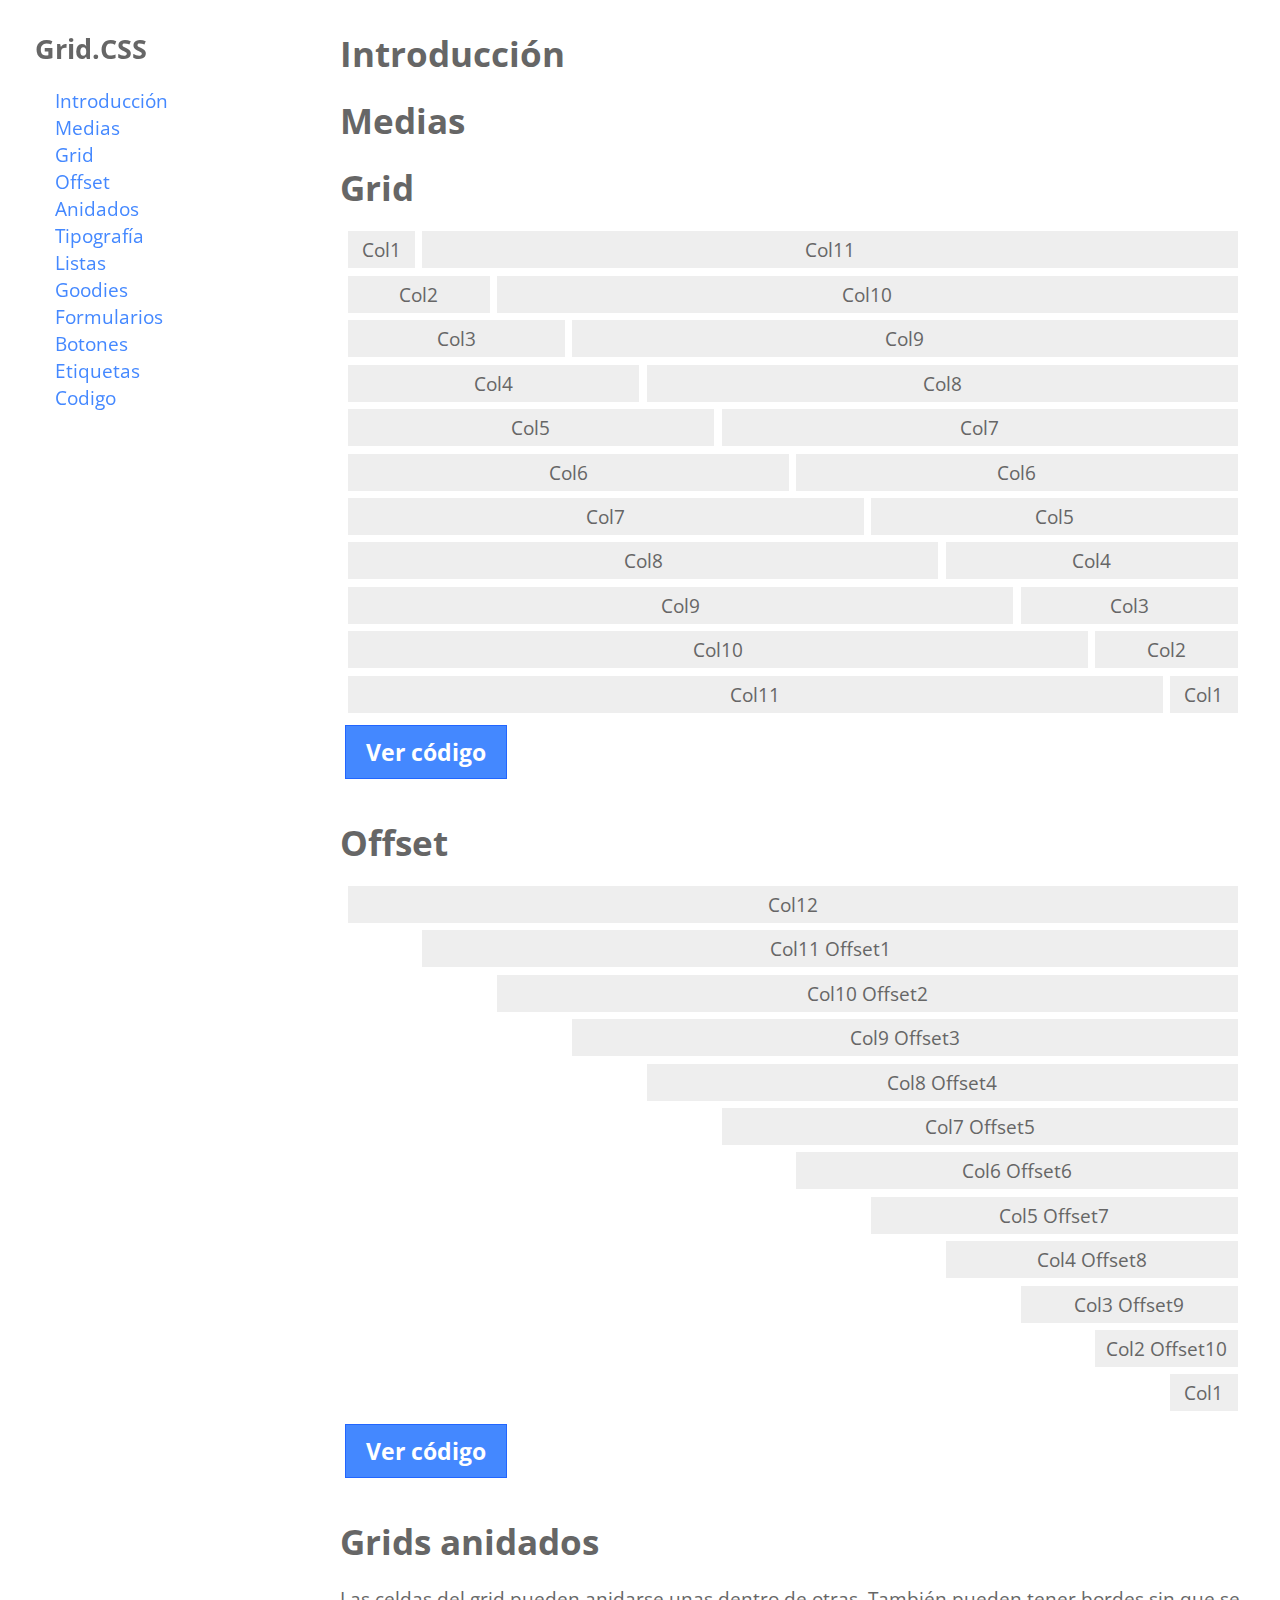
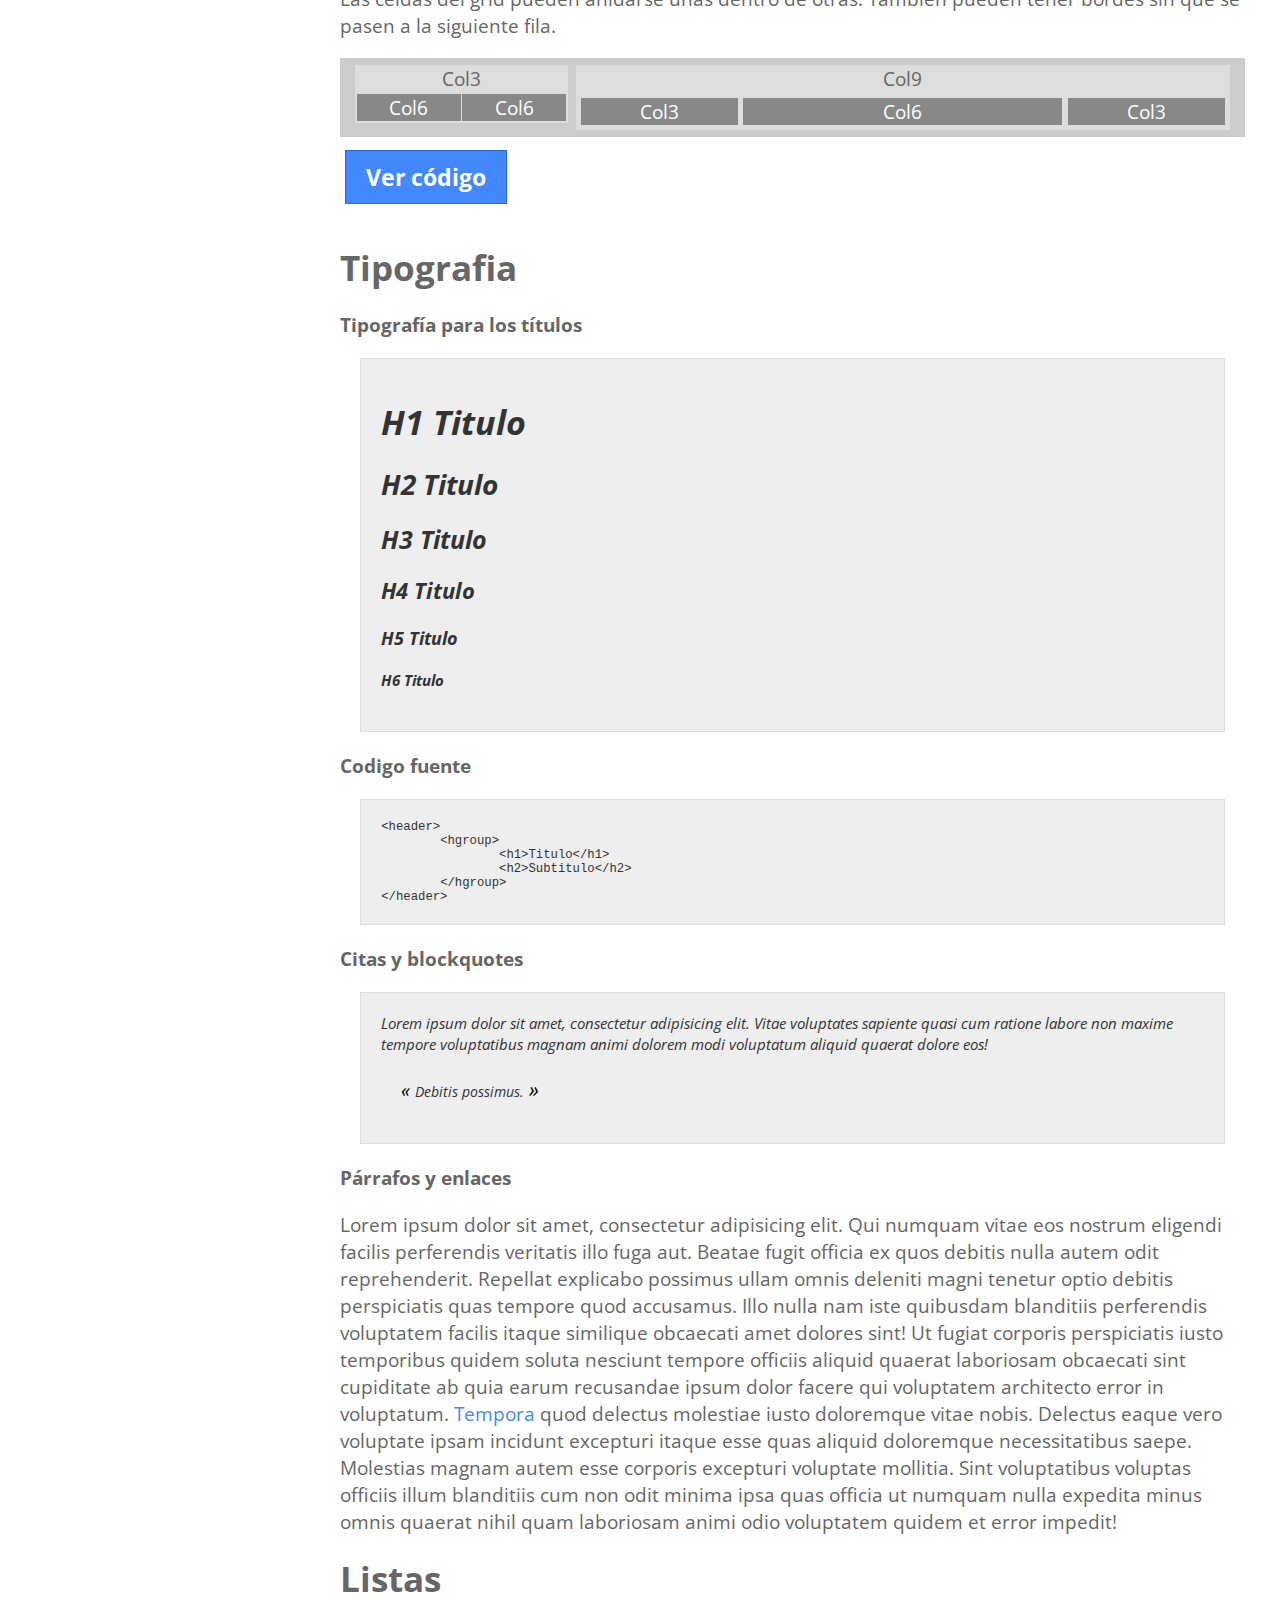
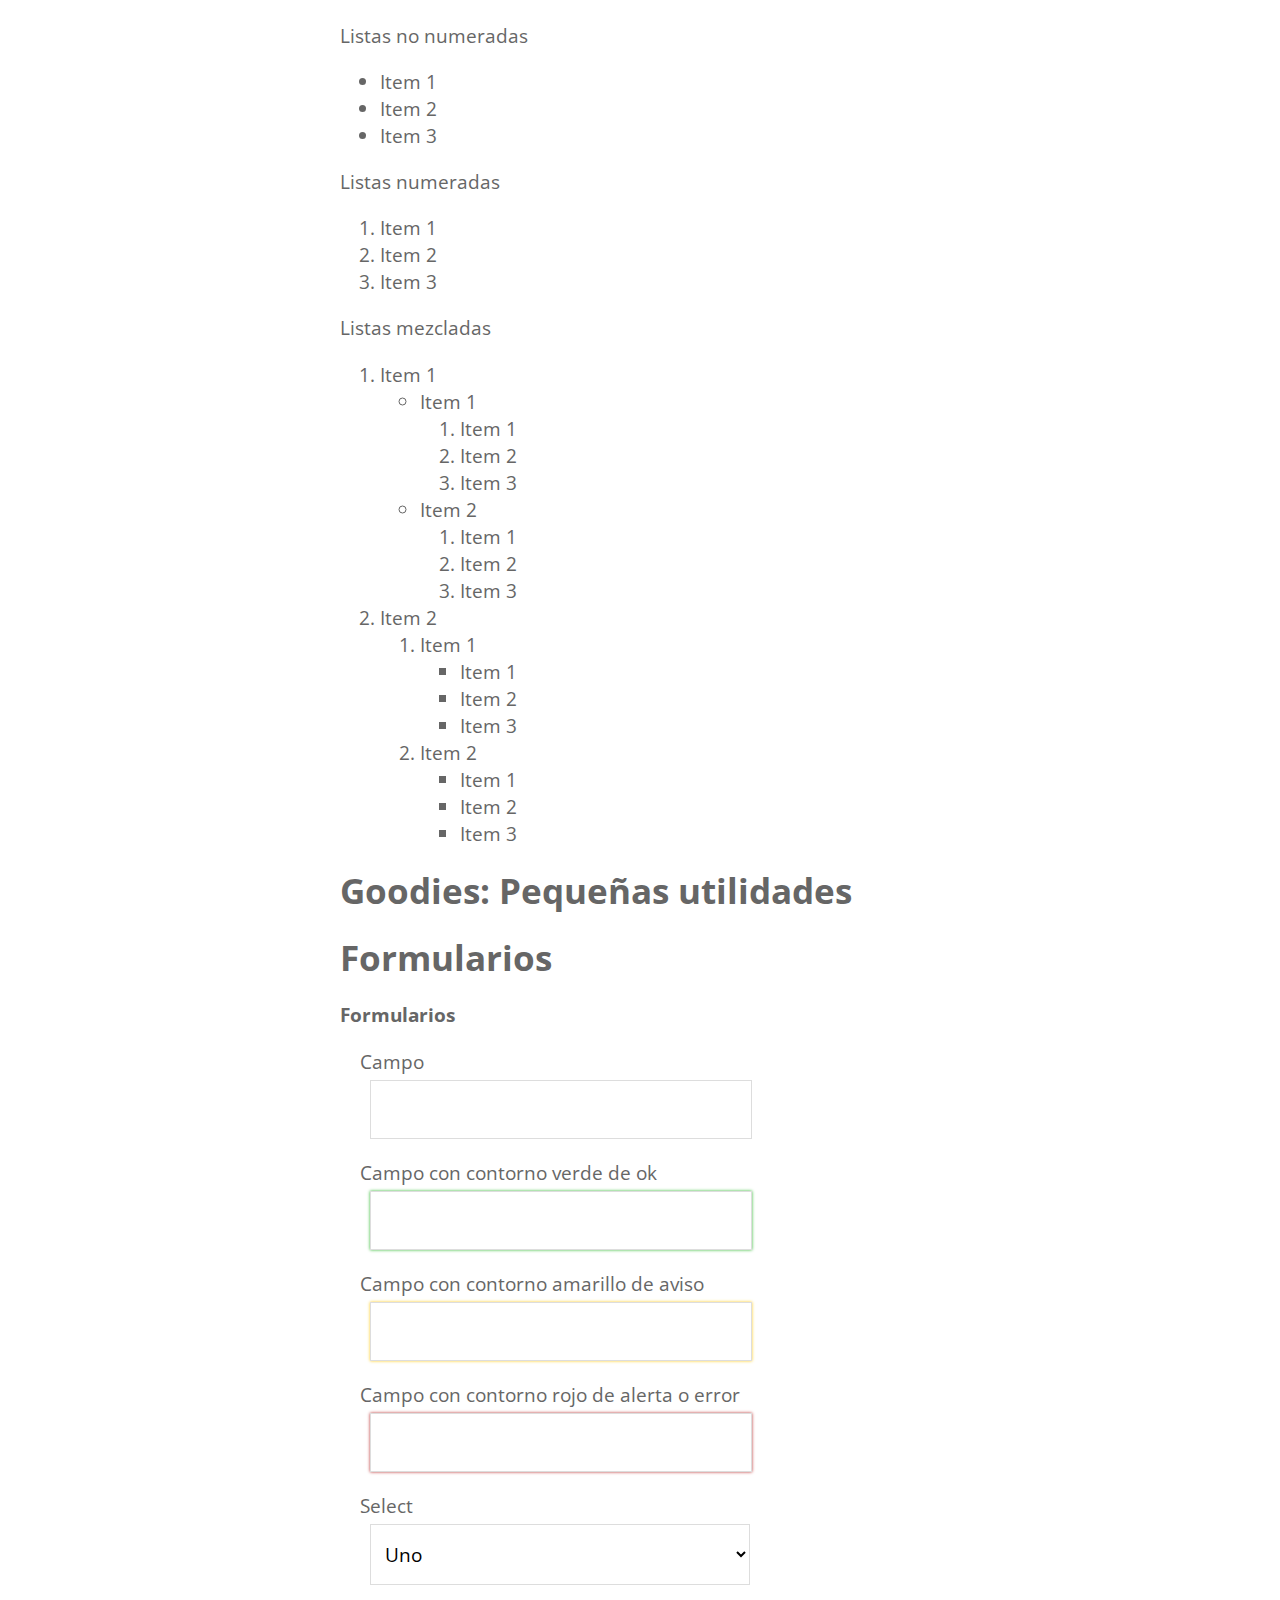
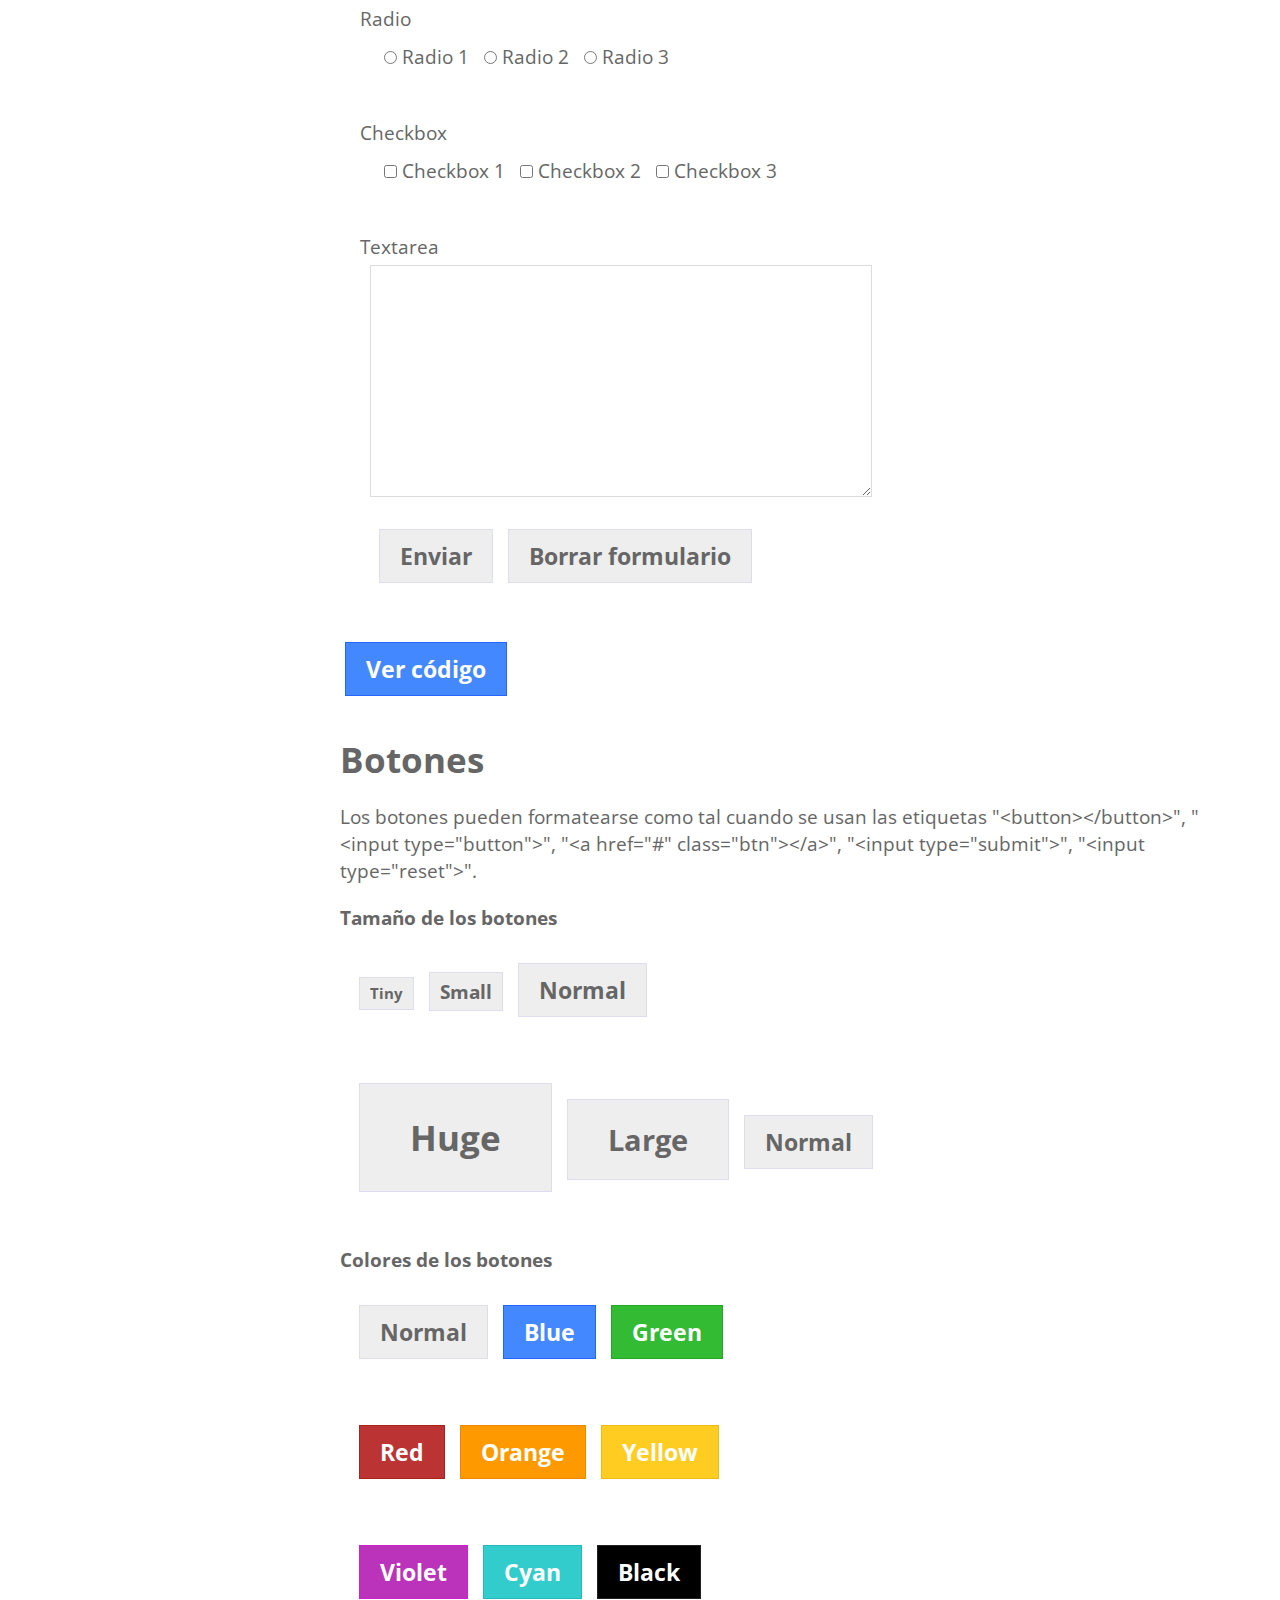
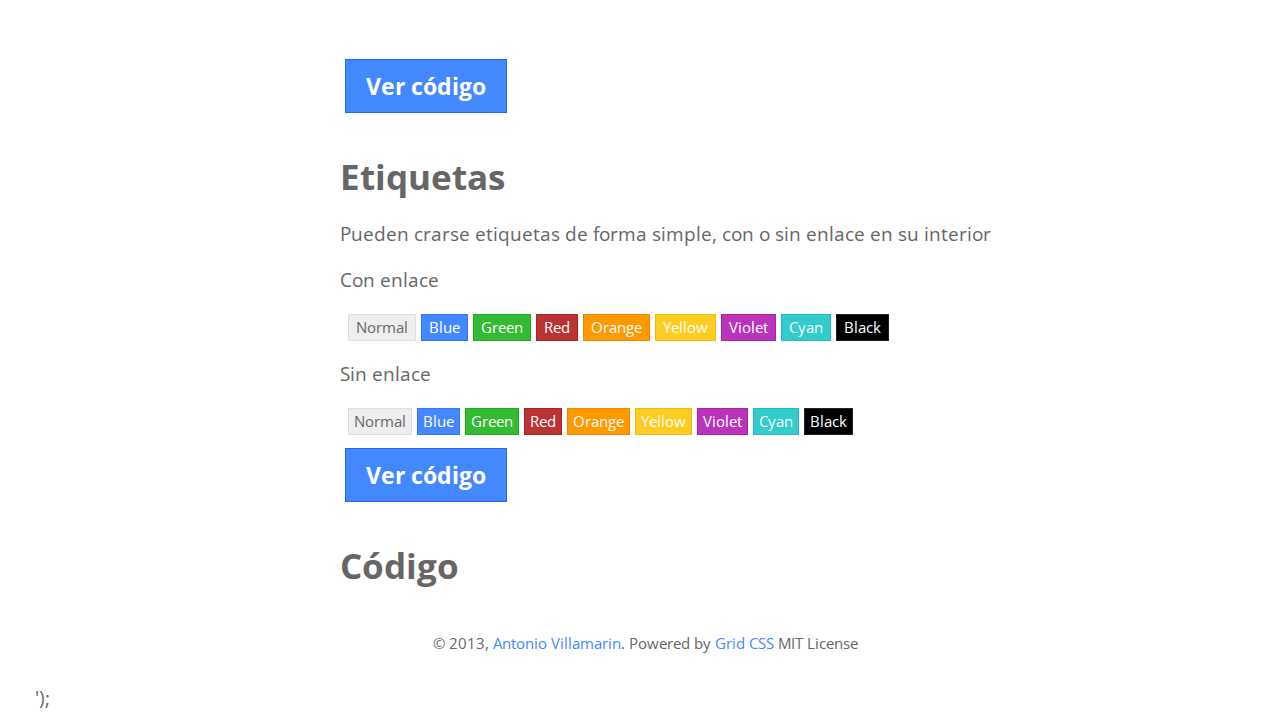
<file: example/index.html>
<!DOCTYPE html>
<!--[if lt IE 7]>      <html class="no-js lt-ie9 lt-ie8 lt-ie7" lang="en"> <![endif]-->
<!--[if IE 7]>         <html class="no-js lt-ie9 lt-ie8" lang="en"> <![endif]-->
<!--[if IE 8]>         <html class="no-js lt-ie9" lang="en"> <![endif]-->
<!--[if gt IE 8]><!--> <html class="no-js" lang="en"> <!--<![endif]-->

	<head>
		<meta charset="utf-8">
		<meta http-equiv="X-UA-Compatible" content="IE=edge,chrome=1">
		<title>Website title</title>
		<meta name="description" content="">
		<meta name="keywords" content="">
		<meta name="viewport" content="width=device-width">
		
		<!-- If you want geolocalizate the website>
		<meta name=“geo.region” content=“United States” />
		<! -->
		
		<link rel="shortcut icon" href="assets/images/favicon.ico">
		<link rel="apple-touch-icon" href="assets/images/apple-touch-icon.png">
		<link rel="apple-touch-icon" sizes="57x57" href="assets/images/apple-touch-icon-57x57.png">
		<link rel="apple-touch-icon" sizes="72x72" href="assets/images/apple-touch-icon-72x72.png">
		<link rel="apple-touch-icon" sizes="114x114" href="assets/images/apple-touch-icon-114x114.png">
		<link rel="apple-touch-icon" sizes="144x144" href="assets/images/apple-touch-icon-144x144.png">

		<!-- Font import -->
		<link href='http://fonts.googleapis.com/css?family=Open+Sans:300italic,700italic,300,700' rel='stylesheet' type='text/css'>

		<link rel="stylesheet" href="assets/css/grid.min.css">
		<script src="assets/js/vendor/modernizr-2.6.2.min.js"></script>
	</head>
	<body>
		<!--[if lt IE 7]>
			<p class="chromeframe">You are using an <strong>outdated</strong> browser. Please <a href="http://browsehappy.com/">upgrade your browser</a> or <a href="http://www.google.com/chromeframe/?redirect=true">activate Google Chrome Frame</a> to improve your experience.</p>
		<![endif]-->
	        
		<!-- Header 
		<header class="container" id="header">
			<div class="row">
				<hgroup class="col12">
					<h1>Ejemplo Grid.CSS</h1>
				</hgroup>
			</div>
		</header>-->

		<!-- Section -->
		<article class="row">
			<!-- Aside -->
			<aside class="col3" id="navigation">
				<nav>
					<h4>Grid.CSS</h4>
					<ul>
						<li><a href="#intro">Introducción</a></li>
						<li><a href="#medias">Medias</a></li>
						<li><a href="#grid">Grid</a></li>
						<li><a href="#offset">Offset</a></li>
						<li><a href="#anidados">Anidados</a></li>
						<li><a href="#tipografia">Tipografía</a></li>
						<li><a href="#listas">Listas</a></li>
						<li><a href="#goodies">Goodies</a></li>
						<li><a href="#formularios">Formularios</a></li>
						<li><a href="#botones">Botones</a></li>
						<li><a href="#etiquetas">Etiquetas</a></li>
						<li><a href="#codigo">Codigo</a></li>
					</ul>
				</nav>
			</aside>
			<!-- Main section -->
			<article class="col9 offset3" id="content">
				<section id="intro">
					<header><h2>Introducción</h2></header>
					<article>
					</article>
					<footer></footer>
				</section>
				<section id="medias">
					<header><h2>Medias</h2></header>
					<article>
					</article>
					<footer></footer>
				</section>
				<section id="grid">
					<header><h2>Grid</h2></header>
					<article>
						<div class="row">
							<div class="center col1">Col1</div>
							<div class="center col11">Col11</div>
						</div>
						<div class="row">
							<div class="center col2">Col2</div>
							<div class="center col10">Col10</div>
						</div>
						<div class="row">
							<div class="center col3">Col3</div>
							<div class="center col9">Col9</div>
						</div>
						<div class="row">
							<div class="center col4">Col4</div>
							<div class="center col8">Col8</div>
						</div>
						<div class="row">
							<div class="center col5">Col5</div>
							<div class="center col7">Col7</div>
						</div>
						<div class="row">
							<div class="center col6">Col6</div>
							<div class="center col6">Col6</div>
						</div>
						<div class="row">
							<div class="center col7">Col7</div>
							<div class="center col5">Col5</div>
						</div>
						<div class="row">
							<div class="center col8">Col8</div>
							<div class="center col4">Col4</div>
						</div>
						<div class="row">
							<div class="center col9">Col9</div>
							<div class="center col3">Col3</div>
						</div>
						<div class="row">
							<div class="center col10">Col10</div>
							<div class="center col2">Col2</div>
						</div>
						<div class="row">
							<div class="center col11">Col11</div>
							<div class="center col1">Col1</div>
						</div>
					</article>
					<footer><button class="blue codigo">Ver código</button></footer>
				</section>
				<section id="offset">
					<header><h2>Offset</h2></header>
					<article>
						<div class="row">
							<div class="center col12">Col12</div>
						</div>
						<div class="row">
							<div class="center col11 offset1">Col11 Offset1</div>
						</div>
						<div class="row">
							<div class="center col10 offset2">Col10 Offset2</div>
						</div>
						<div class="row">
							<div class="center col9 offset3">Col9 Offset3</div>
						</div>
						<div class="row">
							<div class="center col8 offset4">Col8 Offset4</div>
						</div>
						<div class="row">
							<div class="center col7 offset5">Col7 Offset5</div>
						</div>
						<div class="row">
							<div class="center col6 offset6">Col6 Offset6</div>
						</div>
						<div class="row">
							<div class="center col5 offset7">Col5 Offset7</div>
						</div>
						<div class="row">
							<div class="center col4 offset8">Col4 Offset8</div>
						</div>
						<div class="row">
							<div class="center col3 offset9">Col3 Offset9</div>
						</div>
						<div class="row">
							<div class="center col2 offset10">Col2 Offset10</div>
						</div>
						<div class="row">
							<div class="center col1 offset11">Col1</div>
						</div>
					</article>
					<footer><button class="blue codigo">Ver código</button></footer>
				</section>
				<section id="anidados">
					<header><h2>Grids anidados</h2></header>
					<article>
						<p>
							Las celdas del grid pueden anidarse unas dentro de otras. También pueden tener bordes sin que se pasen a la siguiente fila.
						</p>
						<div class="row">
							<div class="col12">
								<div class="row">
									<div class="center col3">
										Col3
										<div class="row">
											<div class="center col6">Col6</div>
											<div class="center col6">Col6</div>
										</div>
									</div>
									<div class="center col9">
										Col9
										<div class="row">
											<div class="center col3">Col3</div>
											<div class="center col6">Col6</div>
											<div class="center col3">Col3</div>
										</div>
									</div>
								</div>
							</div>
						</div>
					</article>
					<footer><button class="blue codigo">Ver código</button></footer>
				</section>
				<section id="tipografia">
					<header><h2>Tipografia</h2></header>
					<article>
						<h6>Tipografía para los títulos</h6>
						<blockquote>
							<h1>H1 Titulo</h1>
							<h2>H2 Titulo</h2>
							<h3>H3 Titulo</h3>
							<h4>H4 Titulo</h4>
							<h5>H5 Titulo</h5>
							<h6>H6 Titulo</h6>
						</blockquote>
						<h6>Codigo fuente</h6>
						<pre><code>&lt;header&gt;
	&lt;hgroup&gt;
		&lt;h1&gt;Titulo&lt;/h1&gt;
		&lt;h2&gt;Subtitulo&lt;/h2&gt;
	&lt;/hgroup&gt;
&lt;/header&gt;</code></pre>
					
						<h6>Citas y blockquotes</h6>
						<blockquote>
							Lorem ipsum dolor sit amet, consectetur adipisicing elit. Vitae voluptates sapiente quasi cum ratione labore non maxime tempore voluptatibus magnam animi dolorem modi voluptatum aliquid quaerat dolore eos!
							<cite>Debitis possimus.</cite>
						</blockquote>
						<h6>Párrafos y enlaces</h6>
						<p><span>Lorem ipsum dolor sit amet, consectetur adipisicing elit. Qui numquam vitae eos nostrum eligendi facilis perferendis veritatis illo fuga aut. Beatae fugit officia ex quos debitis nulla autem odit reprehenderit.</span>
							<span>Repellat explicabo possimus ullam omnis deleniti magni tenetur optio debitis perspiciatis quas tempore quod accusamus. Illo nulla nam iste quibusdam blanditiis perferendis voluptatem facilis itaque similique obcaecati amet dolores sint!</span>
							<span>Ut fugiat corporis perspiciatis iusto temporibus quidem soluta nesciunt tempore officiis aliquid quaerat laboriosam obcaecati sint cupiditate ab quia earum recusandae ipsum dolor facere qui voluptatem architecto error in voluptatum.</span>
							<span><a href="#">Tempora</a> quod delectus molestiae iusto doloremque vitae nobis. Delectus eaque vero voluptate ipsam incidunt excepturi itaque esse quas aliquid doloremque necessitatibus saepe. Molestias magnam autem esse corporis excepturi voluptate mollitia.</span>
							<span>Sint voluptatibus voluptas officiis illum blanditiis cum non odit minima ipsa quas officia ut numquam nulla expedita minus omnis quaerat nihil quam laboriosam animi odio voluptatem quidem et error impedit!</span></p>
					</article>
					<footer></footer>
				</section>
				<section id="listas">
					<header><h2>Listas</h2></header>
					<article>
						<p>Listas no numeradas</p>
						<ul>
							<li>Item 1</li>
							<li>Item 2</li>
							<li>Item 3</li>
						</ul>
						<p>Listas numeradas</p>
						<ol>
							<li>Item 1</li>
							<li>Item 2</li>
							<li>Item 3</li>
						</ol>
						<p>Listas mezcladas</p>
						<ol>
							<li>Item 1
								<ul>
									<li>Item 1
										<ol>
											<li>Item 1</li>
											<li>Item 2</li>
											<li>Item 3</li>
										</ol>
									</li>
									<li>Item 2
										<ol>
											<li>Item 1</li>
											<li>Item 2</li>
											<li>Item 3</li>
										</ol>
									</li>
								</ul>
							</li>
							<li>Item 2
								<ol>
									<li>Item 1
										<ul>
											<li>Item 1</li>
											<li>Item 2</li>
											<li>Item 3</li>
										</ul>
									</li>
									<li>Item 2
										<ul>
											<li>Item 1</li>
											<li>Item 2</li>
											<li>Item 3</li>
										</ul>
									</li>
								</ol>
							</li>
						</ol>

					</article>
					<footer></footer>
				</section>
				<section id="goodies">
					<header><h2>Goodies: Pequeñas utilidades</h2></header>
					<article>
					</article>
					<footer></footer>
				</section>
				<section id="formularios">
					<header><h2>Formularios</h2></header>
					<article>
						<h6>Formularios</h6>
						<form>
							<label for="">Campo</label>	
							<input type="text">
							<label for="">Campo con contorno verde de ok</label>	
							<input type="text" class="green">
							<label for="">Campo con contorno amarillo de aviso</label>	
							<input type="text" class="yellow">
							<label for="">Campo con contorno rojo de alerta o error</label>
							<input type="text" class="red">
							<label for="">Select</label>	
							<select name="" id="">
								<option value="">Uno</option>
								<option value="">Dos</option>
								<option value="">Tres</option>
								<option value="">Cuatro</option>
								<option value="">Cinco</option>
							</select>
							<label for="">Radio</label>
							<fieldset>
								<input type="radio"><span>Radio 1</span>
								<input type="radio"><span>Radio 2</span>
								<input type="radio"><span>Radio 3</span>
							</fieldset>
							<label for="">Checkbox</label>
							<fieldset>
								<input type="checkbox"><span>Checkbox 1</span>
								<input type="checkbox"><span>Checkbox 2</span>
								<input type="checkbox"><span>Checkbox 3</span>
							</fieldset>
							<label for="">Textarea</label>
							<textarea></textarea>
							<fieldset>
								<input type="submit" value="Enviar">
								<input type="reset" value="Borrar formulario">
							</fieldset>
						</form>
					</article>
					<footer><button class="blue codigo">Ver código</button></footer>
				</section>
				<section id="botones">
					<header><h2>Botones</h2></header>
					<article>
						<p>Los botones pueden formatearse como tal cuando se usan las etiquetas "&lt;button&gt;&lt;/button&gt;", "&lt;input type="button"&gt;", "&lt;a href="#" class="btn"&gt;&lt;/a&gt;", "&lt;input type="submit"&gt;", "&lt;input type="reset"&gt;".</p>
						<h6>Tamaño de los botones</h6>
						<fieldset>
							<button class="tiny">Tiny</button>
							<button class="small">Small</button>
							<button>Normal</button>
						</fieldset>
						<fieldset>
							<button class="huge">Huge</button>
							<button class="large">Large</button>
							<button>Normal</button>
						</fieldset>
						<h6>Colores de los botones</h6>
						<fieldset>
							<button>Normal</button>
							<button class="blue">Blue</button>
							<button class="green">Green</button>
						</fieldset>
						<fieldset>
							<button class="red">Red</button>
							<button class="orange">Orange</button>
							<button class="yellow">Yellow</button>
						</fieldset>
						<fieldset>
							<button class="violet">Violet</button>
							<button class="cyan">Cyan</button>
							<button class="black">Black</button>
						</fieldset>
					</article>
					<footer><button class="blue codigo">Ver código</button></footer>
				</section>
				<section id="etiquetas">
					<header><h2>Etiquetas</h2></header>
					<article>
						<p>Pueden crarse etiquetas de forma simple, con o sin enlace en su interior</p>
						<p>Con enlace</p>
						<div class="row">
							<span class="tag"><a href="#">Normal</a></span>
							<span class="tag blue"><a href="#">Blue</a></span>
							<span class="tag green"><a href="#">Green</a></span>
							<span class="tag red"><a href="#">Red</a></span>
							<span class="tag orange"><a href="#">Orange</a></span>
							<span class="tag yellow"><a href="#">Yellow</a></span>
							<span class="tag violet"><a href="#">Violet</a></span>
							<span class="tag cyan"><a href="#">Cyan</a></span>
							<span class="tag black"><a href="#">Black</a></span>
						</div>
						<p>Sin enlace</p>
						<div class="row">
							<span class="tag">Normal</span>
							<span class="tag blue">Blue</span>
							<span class="tag green">Green</span>
							<span class="tag red">Red</span>
							<span class="tag orange">Orange</span>
							<span class="tag yellow">Yellow</span>
							<span class="tag violet">Violet</span>
							<span class="tag cyan">Cyan</span>
							<span class="tag black">Black</span>
						</div>
					</article>
					<footer><button class="blue codigo">Ver código</button></footer>
				</section>
				<section id="codigo">
					<header><h2>Código</h2></header>
					<article>
					</article>
					<footer></footer>
				</section>
			</article>

		<!-- Footer -->
		<footer class="row">
			<div class="col12 center">
				<p>
					<small>&copy; 2013, <a href="http://ant.onio.org">Antonio Villamarin</a>. Powered by <a href="http://www.gridcss.com">Grid CSS</a> MIT License</small>
				</p>
			</div>
		</footer>

		<!-- Load jQuery and Plugins -->
		<script src="http://ajax.googleapis.com/ajax/libs/jquery/1.9.0/jquery.min.js"></script>
		<script>
			window.jQuery || document.write('<script src="assets/js/vendor/jquery-1.9.0.min.js"></script>');
		</script>
		<script>
			$(document).on("ready", function(){
				var a = 0;
				$(".codigo").on("click", function(event) {
					event.preventDefault();
					if( $(this).hasClass('mostrado') ) {
						$(this)
							.parent()
							.children('.fuente')
							.toggle();
						if( $(this).text() == 'Ocultar' ) {
							$(this).text('Ver código');
						} else {
							$(this).text('Ocultar');
						}
					} else {
						var e = $(this)
							.parent()
							.parent()
							.children('article')
							.html()
							.replace(/[<>\t]/g, function(m) { return {'<':'&lt;','>':'&gt;','\t':'  '}[m]});
						$(this)
							.parent()
							.append('<div class="fuente"><pre style="font-size:60%">'+e+'</pre></div>');
						$(this).text('Ocultar');
						$(this).addClass('mostrado');
					}
				});
			});
		</script>

	</body>

</html>
</file>
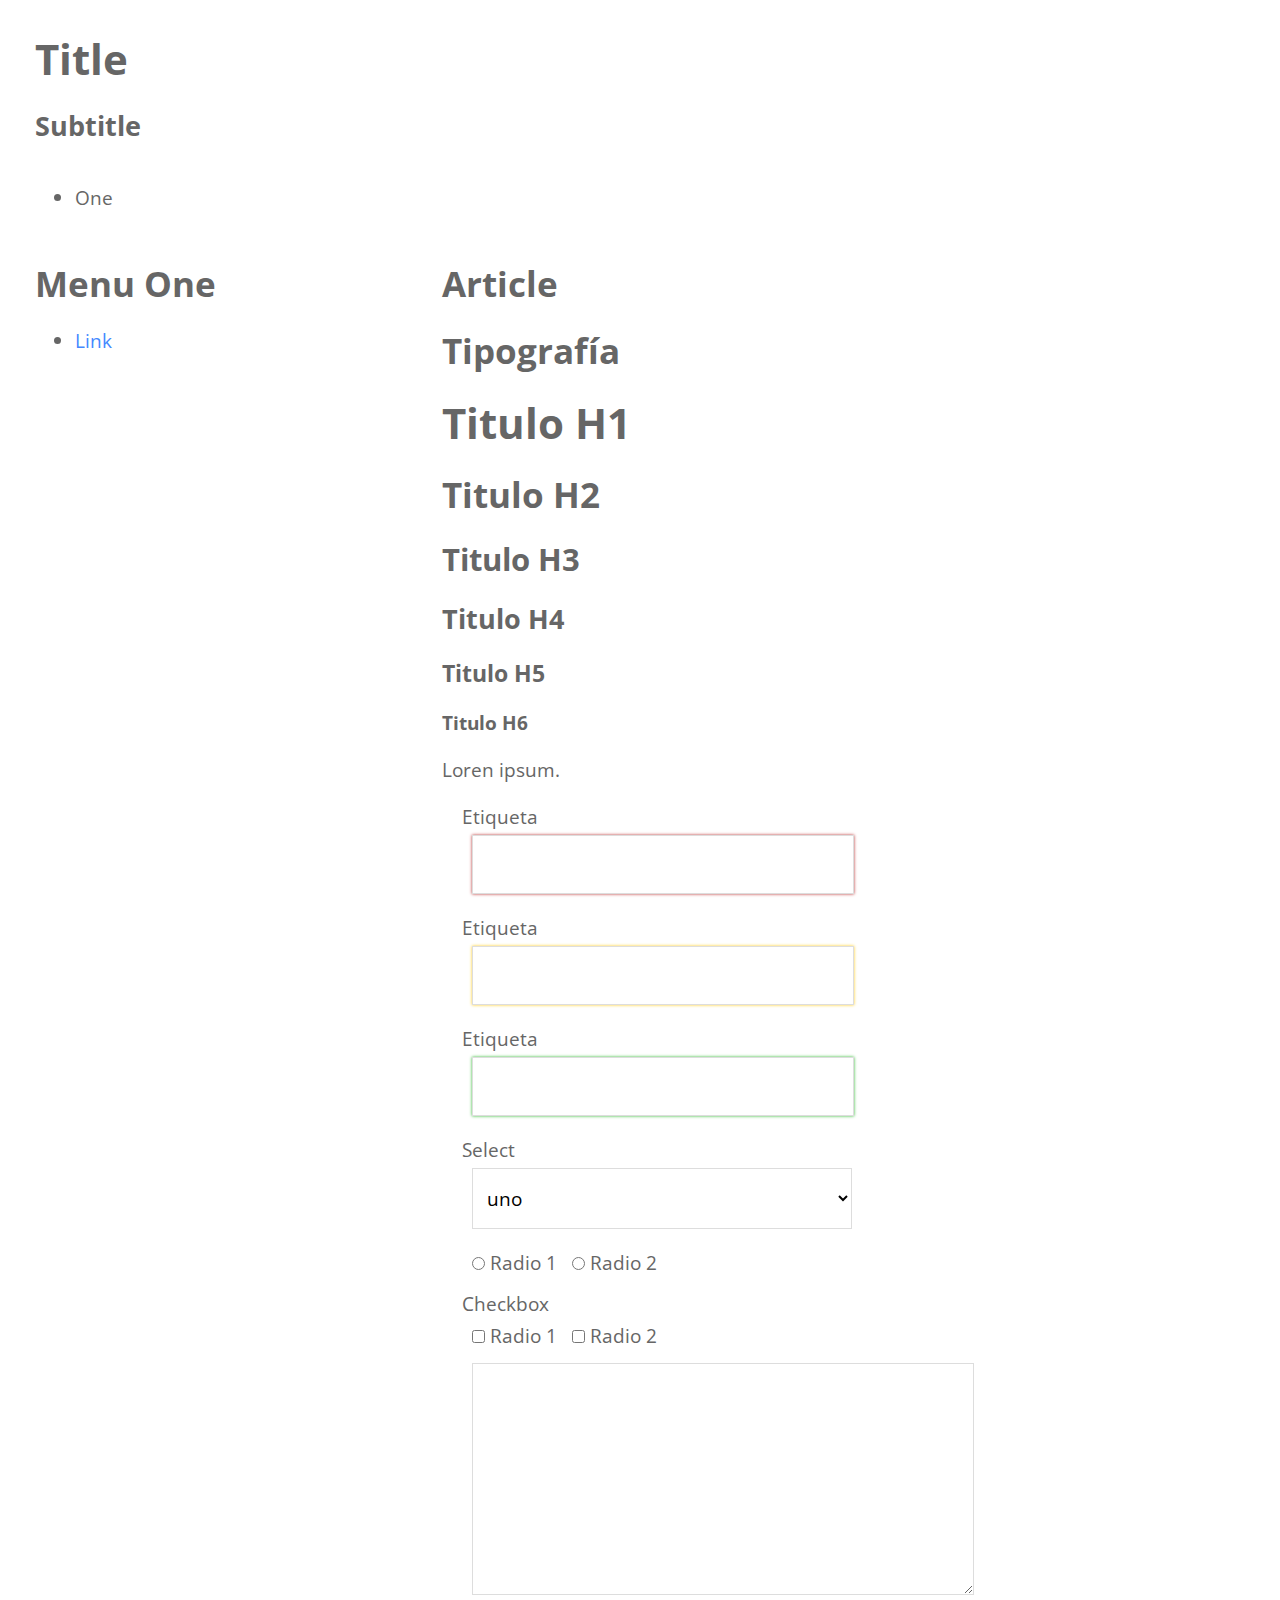
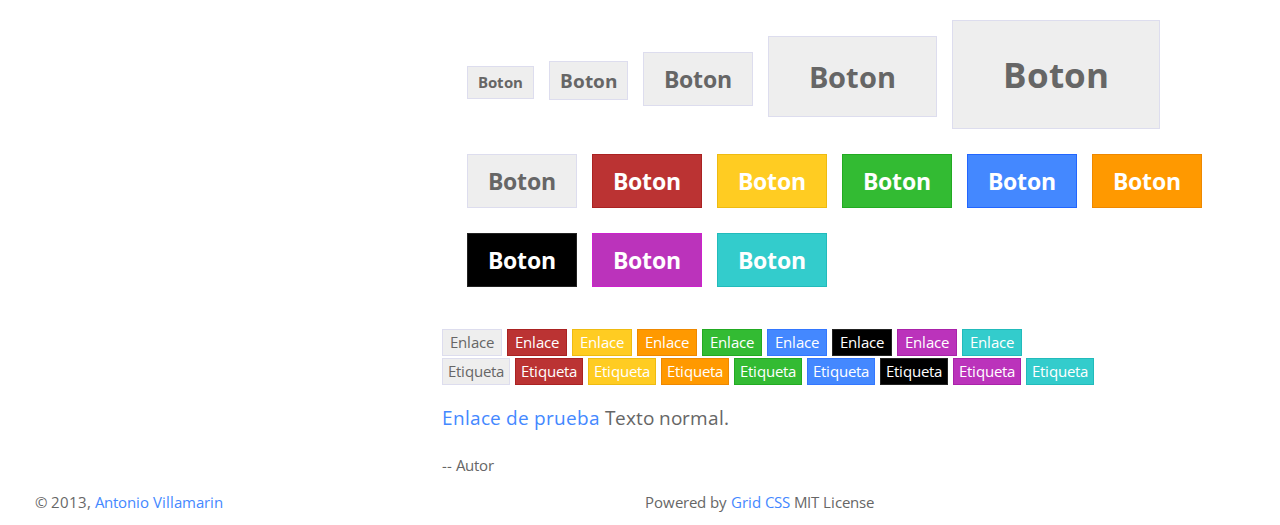
<file: example.html>
<!DOCTYPE html>
<!--[if lt IE 7]>      <html class="no-js lt-ie9 lt-ie8 lt-ie7" lang="en"> <![endif]-->
<!--[if IE 7]>         <html class="no-js lt-ie9 lt-ie8" lang="en"> <![endif]-->
<!--[if IE 8]>         <html class="no-js lt-ie9" lang="en"> <![endif]-->
<!--[if gt IE 8]><!--> <html class="no-js" lang="en"> <!--<![endif]-->

	<head>
		<meta charset="utf-8">
		<meta http-equiv="X-UA-Compatible" content="IE=edge,chrome=1">
		<title>Website title</title>
		<meta name="description" content="">
		<meta name="keywords" content="">
		<meta name="viewport" content="width=device-width">
		
		<!-- If you want geolocalizate the website>
		<meta name=“geo.region” content=“United States” />
		<! -->
		
		<link rel="shortcut icon" href="assets/images/favicon.ico">
		<link rel="apple-touch-icon" href="assets/images/apple-touch-icon.png">
		<link rel="apple-touch-icon" sizes="57x57" href="assets/images/apple-touch-icon-57x57.png">
		<link rel="apple-touch-icon" sizes="72x72" href="assets/images/apple-touch-icon-72x72.png">
		<link rel="apple-touch-icon" sizes="114x114" href="assets/images/apple-touch-icon-114x114.png">
		<link rel="apple-touch-icon" sizes="144x144" href="assets/images/apple-touch-icon-144x144.png">

		<link href='http://fonts.googleapis.com/css?family=Open+Sans:300italic,700italic,300,700' rel='stylesheet' type='text/css'>
		
		<link rel="stylesheet" href="assets/css/grid.css">
		<script src="assets/js/vendor/modernizr-2.6.2.min.js"></script>
	</head>
	<body>
		<!--[if lt IE 7]>
			<p class="chromeframe">You are using an <strong>outdated</strong> browser. Please <a href="http://browsehappy.com/">upgrade your browser</a> or <a href="http://www.google.com/chromeframe/?redirect=true">activate Google Chrome Frame</a> to improve your experience.</p>
		<![endif]-->
	        
		<!-- Header -->
		<header class="row">
			<hgroup class="col12">
				<h1>Title</h1>
				<h4>Subtitle</h4>
			</hgroup>
			<nav class="col12">
				<ul>
					<li>One</li>
				</ul>
			</nav>
		</header>
		<!-- Section -->
		<article class="row">
			<!-- Aside -->
			<aside class="col4">
				<nav>
					<h2>Menu One</h2>
					<ul>
						<li><a href="#">Link</a></li>
					</ul>
				</nav>
			</aside>
			<!-- Main article -->
			<section class="col8">
				<header>
					<h2>Article</h2>
				</header>
				<article>
					<h2>Tipografía</h2>
					<h1>Titulo H1</h1>
					<h2>Titulo H2</h2>
					<h3>Titulo H3</h3>
					<h4>Titulo H4</h4>
					<h5>Titulo H5</h5>
					<h6>Titulo H6</h6>
					<p>Loren ipsum.</p>
					<form action="">
						<label for="">Etiqueta</label>
						<input type="text" class="red">
						<label for="">Etiqueta</label>
						<input type="text" class="yellow">
						<label for="">Etiqueta</label>
						<input type="text" class="green">
						<label for="">Select</label>
						<select name="" id="">
							<option value="">uno</option>
							<option value="">dos</option>
							<option value="">tres</option>
							<option value="">cuatro</option>
							<option value="">cinco</option>
						</select>
						<input type="radio" /><span class="radio">Radio 1</span>
						<input type="radio" /><span class="radio">Radio 2</span>
						<label for="">Checkbox</label>
						<input type="checkbox" /><span class="checkbox">Radio 1</span>
						<input type="checkbox" /><span class="checkbox">Radio 2</span>
						<textarea name="" id="" ></textarea>
						<div>
							<input type="button" class="tiny" value="Boton">
							<input type="button" class="small" value="Boton">
							<input type="button" value="Boton">
							<input type="button" class="large" value="Boton">
							<input type="button" class="huge" value="Boton">
						</div><div>
							<input type="button" value="Boton">
							<input type="button" class="red" value="Boton">
							<input type="button" class="yellow" value="Boton">
							<input type="button" class="green" value="Boton">
							<input type="button" class="blue" value="Boton">
							<input type="button" class="orange" value="Boton">
							<input type="button" class="black" value="Boton">
							<input type="button" class="violet" value="Boton">
							<input type="button" class="cyan" value="Boton">
						</div>
					</form>
					<div>
						<span class="tag"><a href="#">Enlace</a></span>
						<span class="tag red"><a href="#">Enlace</a></span>
						<span class="tag yellow"><a href="#">Enlace</a></span>
						<span class="tag orange"><a href="#">Enlace</a></span>
						<span class="tag green"><a href="#">Enlace</a></span>
						<span class="tag blue"><a href="#">Enlace</a></span>
						<span class="tag black"><a href="#">Enlace</a></span>
						<span class="tag violet"><a href="#">Enlace</a></span>
						<span class="tag cyan"><a href="#">Enlace</a></span>
					</div>
					<div>
						<span class="tag">Etiqueta</span>
						<span class="tag red">Etiqueta</span>
						<span class="tag yellow">Etiqueta</span>
						<span class="tag orange">Etiqueta</span>
						<span class="tag green">Etiqueta</span>
						<span class="tag blue">Etiqueta</span>
						<span class="tag black">Etiqueta</span>
						<span class="tag violet">Etiqueta</span>
						<span class="tag cyan">Etiqueta</span>
					</div>
					<p>
						<a href="#">Enlace de prueba</a>
						Texto normal.
					</p>

				</article>
				<footer>
					<small class="right">-- Autor</small>
				</footer>
			</section>
		</article>
		<!-- Footer -->
		<footer class="row">
			<div class="col6" id="copyright">
				<small>&copy; 2013, <a href="http://ant.onio.org">Antonio Villamarin</a></small>
			</div>
			<div class="col6" id="powered">
				<small class="right">Powered by <a href="http://www.gridcss.com">Grid CSS</a> MIT License</small>
			</div>
		</footer>

		<!-- Load jQuery and Plugins -->
		<script src="http://ajax.googleapis.com/ajax/libs/jquery/1.9.0/jquery.min.js"></script>
		<script>
			window.jQuery || document.write('<script src="assets/js/vendor/jquery-1.9.0.min.js"><\/script>');
		</script>
		<script src="assets/js/gridcss.jquery.js"></script>

	</body>

</html>
</file>
<file: example/assets/css/grid.min.css>
/* ============================
 Grid.CSS Framework | MIT LIcense | gridcss.com
============================ */

/* Normalize.css v2.1.0 | MIT License | git.io/normalize */
article,aside,details,figcaption,figure,footer,header,hgroup,main,nav,section,summary{display:block;}audio,canvas,video{display:inline-block;}audio:not([controls]){display:none;height:0;}[hidden]{display:none;}html{font-family:sans-serif;-webkit-text-size-adjust:100%;-ms-text-size-adjust:100%;}body{margin:0;}a:focus{outline:thin dotted;}a:active,a:hover{outline:0;}h1{font-size:2em;margin:.67em 0;}abbr[title]{border-bottom:1px dotted;}b,strong{font-weight:bold;}dfn{font-style:italic;}hr{-moz-box-sizing:content-box;box-sizing:content-box;height:0;}mark{background:#ff0;color:#000;}code,kbd,pre,samp{font-family:monospace,serif;font-size:1em;}pre{white-space:pre-wrap;}q{quotes:"\201C" "\201D" "\2018" "\2019";}small{font-size:80%;}sub,sup{font-size:75%;line-height:0;position:relative;vertical-align:baseline;}sup{top:-0.5em;}sub{bottom:-0.25em;}img{border:0;}svg:not(:root){overflow:hidden;}figure{margin:0;}fieldset{border:1px solid #c0c0c0;margin:0 2px;padding:.35em .625em .75em;}legend{border:0;padding:0;}button,input,select,textarea{font-family:inherit;font-size:100%;margin:0;}button,input{line-height:normal;}button,select{text-transform:none;}button,html input[type="button"],input[type="reset"],input[type="submit"]{-webkit-appearance:button;cursor:pointer;}button[disabled],html input[disabled]{cursor:default;}input[type="checkbox"],input[type="radio"]{box-sizing:border-box;padding:0;}input[type="search"]{-webkit-appearance:textfield;-moz-box-sizing:content-box;-webkit-box-sizing:content-box;box-sizing:content-box;}input[type="search"]::-webkit-search-cancel-button,input[type="search"]::-webkit-search-decoration{-webkit-appearance:none;}button::-moz-focus-inner,input::-moz-focus-inner{border:0;padding:0;}textarea{overflow:auto;vertical-align:top;}table{border-collapse:collapse;border-spacing:0;}.container{display:block;margin:0;padding:0;width:100%;}
/* Grid */
.row{margin:.8196721% auto;max-width:1220px;overflow:hidden;padding:0 0 0 .8196720%;width:auto;*zoom:1;}.col1,.col2,.col3,.col4,.col5,.col6,.col7,.col8,.col9,.col10,.col11,.col12{-moz-box-sizing:border-box;-ms-box-sizing:border-box;-webkit-box-sizing:border-box;box-sizing:border-box;display:block;float:left;margin:0 .8333333% 0 0;}.col1{width:7.5%;}.col2{width:15.8333334%;}.col3{width:24.1666667%;}.col4{width:32.5%;}.col5{width:40.8333334%;}.col6{width:49.1666667%;}.col7{width:57.5%;}.col8{width:65.8333334%;}.col9{width:74.1666667%;}.col10{width:82.5%;}.col11{width:90.8333334%;}.col12{width:99.1666667%;}.offset1{margin-left:8.3333333%;}.offset2{margin-left:16.6666667%;}.offset3{margin-left:25%;}.offset4{margin-left:33.333333%;}.offset5{margin-left:41.6666667%;}.offset6{margin-left:50%;}.offset7{margin-left:58.3333333%;}.offset8{margin-left:66.6666667%;}.offset9{margin-left:75%;}.offset10{margin-left:83.3333333%;}.offset11{margin-left:91.6666667%;}
/* Medias */
@media all and (min-width:960px) and (max-width:1023px) {body{font-size:98%;}.row{max-width:960px;}}
@media all and (min-width:800px) and (max-width:959px) {body{font-size:96%;}.row{max-width:900px;}}
@media all and (min-width:480px) and (max-width:799px){body{font-size:94%;}.row{max-width:740px;}}
@media all and (max-width:479px) {body{font-size:92%;}.row {margin:0 0.8196721%;padding:0;width:auto;}.col1,.col2,.col3,.col4,.col5,.col6,.col7,.col8,.col9,.col10,.col11,.col12{margin:0.8196721% 0;width:100%;}.offset1,.offset2,.offset3,.offset4,.offset5,.offset6,.offset7,.offset8,.offset9,.offset10,.offset11{margin-left:0;}}
/* Goodies */
.max-1024{max-width:960px;}.max-960{max-width:900px;}.max-800{max-width:740px;}.max-480{max-width:460px;}img.scale{max-width:100%;height:auto;}.left{text-align:left;}.right{text-align:right;}.center{text-align:center;}.justify{text-align:justify;}.normal{font-weight:normal;}.bold{font-weight:bold;}.italic{font-style:italic;}.underline{text-decoration:underline;}.float-left{float:left;}.float-right{float:right;}.float-none{float:none;}img .float-left{margin:2% 2% 2% 0;}img .float-right{margin:2% 0 2% 2%;}.hide{display:none;}
/* Clearfix */
row:before,row:after,.clearfix:before,.clearfix:after{content:" ";display:table;}row:after,.clearfix:after{clear:both;}row,.clearfix{*zoom:1;}
/* Globals */
html{background-color:#FFF;color:#666;font-family:"Open Sans",Helvetica,Arial,sans-serif;font-size:120%;}h1,h2,h3,h4,h5,h6{margin:20px 0;}h1 a,h2 a,h3 a,h4 a,h5 a,h6 a{font-weight:inherit;}h1{font-size:220%;}h2{font-size:180%;}h3{font-size:160%;}h4{font-size:140%;}h5{font-size:120%;}h6{font-size:100%;}em{font-style:italic;}strong{font-weight:bold;}small{font-size:80%;}a{color:#48F;text-decoration:none;}a:hover,a:focus{color:#26F;}pre,code,blockquote,q{display:block;background-color:#EEE;border:1px solid #DDD;margin:20px;padding:20px;font-size:80%;color:#333;}pre code{border:0;margin:-20px;}blockquote,blockquote p,q{font-style:italic;}blockquote cite{display:block;font-size:90%;margin:20px;}blockquote cite:before,blockquote cite:after{font-size:140%;color:#000;}blockquote cite:before{content:"\00AB  ";}blockquote cite:after{content:" \00BB";font-size:150%;}
/* Forms */
form{margin-bottom:20px;padding-left:20px;}fieldset{margin-bottom:20px;border:0;}input,textarea,select{background-color:#FFF;border:1px solid #DDD;display:block;margin-bottom:20px;margin:0;outline:none;padding:15px 10px;}input[type="color"],input[type="date"],input[type="datetime"],input[type="email"],input[type="month"],input[type="number"],input[type="password"],input[type="range"],input[type="tel"],input[type="text"],input[type="time"],input[type="url"],input[type="week"]{width:90%;margin-bottom:20px;max-width:360px;margin-left:10px;}textarea{min-height:200px;width:90%;margin-bottom:20px;margin-left:10px;max-width:480px;}select{width:90%;margin-bottom:20px;margin-left:10px;max-width:380px;padding:15px 10px;}option{background-color:#FFF;}label,legend{display:block;margin-bottom:5px;}input.red,textarea.red,select.red{box-shadow:0 0 3px #B33;}input.yellow,textarea.yellow,select.yellow{box-shadow:0 0 3px #FC2;}input.green,textarea.green,select.green{box-shadow:0 0 3px #3B3;}input:focus,textarea:focus,select:focus{box-shadow:0 0 3px #37F;}input[type="radio"],input[type="checkbox"]{display:inline;margin:auto 5px 20px 10px;}
/* Buttons */
input[type="submit"],input[type="reset"],input[type="button"],button,a.btn{background-color:#EEE;border: 1px solid #DDE;color:#666;display:inline;font-size:120%;font-weight:bold;margin:5px 5px 20px 5px;outline:none;padding:10px 20px;box-shadow:0;}input[type="submit"]:focus,input[type="submit"]:hover,input[type="reset"]:focus,input[type="reset"]:hover,input[type="button"]:focus,input[type="button"]:hover,button:focus,a:focus.btn,button:hover,a:hover.btn{background-color:#DDE;border-color:#CCE;}a.btn,a:hover.btn{text-decoration:none;}input[type="submit"]:disabled,input[type="reset"]:disabled,input[type="button"]:disabled,button:disabled,a:disabled.btn{color:#6AF;}input[type="submit"].tiny,input[type="reset"].tiny,input[type="button"].tiny,button.tiny,a.btn.tiny{font-size:80%;padding:5px 10px;}input[type="submit"].small,input[type="reset"].small,input[type="button"].small,button.small,a.btn.small{font-size:100%;padding:5px 10px;}input[type="submit"].large,input[type="reset"].large,input[type="button"].large,button.large,a.btn.large{font-size:150%;padding:20px 40px;}input[type="submit"].huge,input[type="reset"].huge,input[type="button"].huge,button.huge,a.btn.huge{font-size:180%;padding:30px 50px;}input[type="submit"].red,input[type="reset"].red,input[type="button"].red,button.red,a.btn.red{background-color:#B33;border-color:#A22;color:#FFF;}input[type="submit"]:hover.red,input[type="submit"]:focus.red,input[type="reset"]:hover.red,input[type="reset"]:focus.red,input[type="button"]:hover.red,input[type="button"]:focus.red,button:hover.red,a:hover.btn.red,button:focus.red,a:focus.btn.red{background-color:#A22;border-color:#911;}input[type="submit"].blue,input[type="reset"].blue,input[type="button"].blue,button.blue,a.btn.blue{background-color:#48F;border:1px solid #26F;color:#FFF;}input[type="submit"]:hover.blue,input[type="submit"]:focus.blue,input[type="reset"]:hover.blue,input[type="reset"]:focus.blue,input[type="button"]:hover.blue,input[type="button"]:focus.blue,button:hover.blue,a:hover.btn.blue,button:focus.blue,a:focus.btn.blue{background-color:#37F;border:1px solid #15F;}input[type="submit"].yellow,input[type="reset"].yellow,input[type="button"].yellow,button.yellow,a.btn.yellow{background-color:#FC2;border-color:#EB1;color:#FFF;}input[type="submit"]:hover.yellow,input[type="submit"]:focus.yellow,input[type="reset"]:hover.yellow,input[type="reset"]:focus.yellow,input[type="button"]:hover.yellow,input[type="button"]:focus.yellow,button:hover.yellow,a:hover.btn.yellow,button:focus.yellow,a:focus.btn.yellow{background-color:#EB1;border-color:#DA0;}input[type="submit"].green,input[type="reset"].green,input[type="button"].green,button.green,a.btn.green{background-color:#3B3;border-color:#2A2;color:#FFF;}input[type="submit"]:hover.green,input[type="submit"]:focus.green,input[type="reset"]:hover.green,input[type="reset"]:focus.green,input[type="button"]:hover.green,input[type="button"]:focus.green,button:hover.green,a:hover.btn.green,button:focus.green,a:focus.btn.green{background-color:#2A2;border-color:#191;}input[type="submit"].orange,input[type="reset"].orange,input[type="button"].orange,button.orange,a.btn.orange{background-color:#F90;border-color:#E80;color:#FFF;}input[type="submit"]:hover.orange,input[type="submit"]:focus.orange,input[type="reset"]:hover.orange,input[type="reset"]:focus.orange,input[type="button"]:hover.orange,input[type="button"]:focus.orange,button:hover.orange,a:hover.btn.orange,button:focus.orange,a:focus.btn.orange{background-color:#E80;border-color:#D70;}input[type="submit"].black,input[type="reset"].black,input[type="button"].black,button.black,a.btn.black{background-color:#000;border-color:#222;color:#FFF;}input[type="submit"]:hover.black,input[type="submit"]:focus.black,input[type="reset"]:hover.black,input[type="reset"]:focus.black,input[type="button"]:hover.black,input[type="button"]:focus.black,button:hover.black,a:hover.btn.black,button:focus.black,a:focus.btn.black{background-color:#222;border-color:#444;}input[type="submit"].violet,input[type="reset"].violet,input[type="button"].violet,button.violet,a.btn.violet{background-color:#B3B;border-color:#C2C;color:#FFF;}input[type="submit"]:hover.violet,input[type="submit"]:focus.violet,input[type="reset"]:hover.violet,input[type="reset"]:focus.violet,input[type="button"]:hover.violet,input[type="button"]:focus.violet,button:hover.violet,a:hover.btn.violet,button:focus.violet,a:focus.btn.violet{background-color:#C2C;border-color:#B1B;}input[type="submit"].cyan,input[type="reset"].cyan,input[type="button"].cyan,button.cyan,a.btn.cyan{background-color:#3CC;border-color:#2BB;color:#FFF;}input[type="submit"]:hover.cyan,input[type="submit"]:focus.cyan,input[type="reset"]:hover.cyan,input[type="reset"]:focus.cyan,input[type="button"]:hover.cyan,input[type="button"]:focus.cyan,button:hover.cyan,a:hover.btn.cyan,button:focus.cyan,a:focus.btn.cyan{background-color:#2BB;border-color:#1AA;}
/* Tags */
.tag{background-color:#EEE;border:1px solid #DDE;color:#666;display:inline;font-size:80%;padding:2px 5px;display:inline-block;}.tag a,.tag a:hover,.tag a:focus{color:#666;padding:2px;}.tag.red{border:1px solid #A22;background-color:#B33;}.tag.orange{background-color:#F90;border:1px solid #E80;}.tag.green{background-color:#3B3;border:1px solid #2A2;}.tag.blue{background-color:#48F;border:1px solid #37F;}.tag.black{background-color:#000;border:1px solid #222;}.tag.violet{background-color:#B3B;border:1px solid #A2A;}.tag.yellow{background-color:#FC2;border:1px solid #EB1;}.tag.cyan{background-color:#3CC;border:1px solid #2BB;}.tag.red,.tag.red a,.tag.red a:hover,.tag.red a:focus,.tag.orange,.tag.orange a,.tag.orange a:hover,.tag.orange a:focus,.tag.green,.tag.green a,.tag.green a:hover,.tag.green a:focus,.tag.blue,.tag.blue a,.tag.blue a:hover,.tag.blue a:focus,.tag.black,.tag.black a,.tag.black a:hover,.tag.black a:focus,.tag.yellow,.tag.yellow a,.tag.yellow a:hover,.tag.yellow a:focus,.tag.cyan,.tag.cyan a,.tag.cyan a:hover,.tag.cyan a:focus,.tag.violet,.tag.violet a,.tag.violet a:hover,.tag.violet a:focus{color:#FFF;}

/* Menus */

nav ul, nav ol, aside ul, aside ol {
	list-style: none;
	padding-left: 20px;
}

ul .horizontal {

}

/* Rounded goody */

input.rounded,button.rounded,a.btn.rounded, select.rounded, textarea.rounded,
.rounded input, .rounded button, .rounded a.btn, .rounded select, .rounded textarea,
blockquote.rounded, pre.rounded, code.rounded, .rounded blockquote, .rounded code,
.rounded pre {
	border-radius: 10px;
}
.tag.rounded, .rounded .tag {
	border-radius: 5px;
}

/* User
********/

#grid .row div, #offset .row div {
	background-color: #EEE;
	padding: 5px;
}

#anidados .row {
	background-color: #CCC;
}
#anidados .row .row .row div {
	background-color: #888;
	color: #FFF;
}

#anidados .row .row div {
	background-color: #DDD;
}

#anidados .row .row, #anidados .row .row .row {
	border: 0;
}

#navigation {
	position: fixed;
}

@media all and (min-width: 960px) and (max-width: 1023px) {}

@media all and (min-width: 800px) and (max-width: 959px) {}

@media all and (min-width: 480px) and (max-width: 799px){}

@media all and (max-width: 479px) {
	#navigation {
		position: relative;
	}
	#content {
		margin-left: 0;
	}
}
</file>
<file: assets/css/grid.css>
/* ============================
 Grid.CSS Framework | MIT LIcense | gridcss.com
============================ */

/*! normalize.css v2.1.0 | MIT License | git.io/normalize */
article,aside,details,figcaption,figure,footer,header,hgroup,main,nav,section,summary{display:block}audio,canvas,video{display:inline-block}audio:not([controls]){display:none;height:0}[hidden]{display:none}html{font-family:sans-serif;-webkit-text-size-adjust:100%;-ms-text-size-adjust:100%}body{margin:0}a:focus{outline:thin dotted}a:active,a:hover{outline:0}h1{font-size:2em;margin:.67em 0}abbr[title]{border-bottom:1px dotted}b,strong{font-weight:bold}dfn{font-style:italic}hr{-moz-box-sizing:content-box;box-sizing:content-box;height:0}mark{background:#ff0;color:#000}code,kbd,pre,samp{font-family:monospace,serif;font-size:1em}pre{white-space:pre-wrap}q{quotes:"\201C" "\201D" "\2018" "\2019"}small{font-size:80%}sub,sup{font-size:75%;line-height:0;position:relative;vertical-align:baseline}sup{top:-0.5em}sub{bottom:-0.25em}img{border:0}svg:not(:root){overflow:hidden}figure{margin:0}fieldset{border:1px solid #c0c0c0;margin:0 2px;padding:.35em .625em .75em}legend{border:0;padding:0}button,input,select,textarea{font-family:inherit;font-size:100%;margin:0}button,input{line-height:normal}button,select{text-transform:none}button,html input[type="button"],input[type="reset"],input[type="submit"]{-webkit-appearance:button;cursor:pointer}button[disabled],html input[disabled]{cursor:default}input[type="checkbox"],input[type="radio"]{box-sizing:border-box;padding:0}input[type="search"]{-webkit-appearance:textfield;-moz-box-sizing:content-box;-webkit-box-sizing:content-box;box-sizing:content-box}input[type="search"]::-webkit-search-cancel-button,input[type="search"]::-webkit-search-decoration{-webkit-appearance:none}button::-moz-focus-inner,input::-moz-focus-inner{border:0;padding:0}textarea{overflow:auto;vertical-align:top}table{border-collapse:collapse;border-spacing:0}


/* Grid */
.container {
	display: block;
	margin: 0;
	padding: 0;
	width: 100%;
}

.row {
	margin: 0.8196721% auto;
	max-width: 1220px;
	overflow: hidden;
	padding: 0 0 0 0.8196720%; /* 10px / 1220px */
	width: auto;
	*zoom: 1; /* IE < 8 */
}

.col1, .col2, .col3, .col4, .col5, .col6,
.col7, .col8, .col9, .col10, .col11, .col12 {
	-moz-box-sizing: border-box;
	-ms-box-sizing: border-box;
	-webkit-box-sizing: border-box;
	box-sizing: border-box;
	display: block;
	float: left;
	margin: 0 0.8333333% 0 0;
}

.col1 {
	width: 7.5%;
}

.col2 {
	width: 15.8333334%;
}

.col3 {
	width: 24.1666667%;
}

.col4 {
	width: 32.5%;
}

.col5 {
	width: 40.8333334%;
}

.col6 {
	width: 49.1666667%;
}

.col7 {
	width: 57.5%;
}

.col8 {
	width: 65.8333334%;
}

.col9 {
	width: 74.1666667%;
}

.col10 {
	width: 82.5%;
}

.col11 {
	width: 90.8333334%;
}

.col12 {
	width: 99.1666667%;
}

.offset1 {
	margin-left: 8.3333333%;
}

.offset2 {
	margin-left: 16.6666667%;
}

.offset3 {
	margin-left: 25%;
}

.offset4 {
	margin-left: 33.333333%;
}

.offset5 {
	margin-left: 41.6666667%;
}

.offset6 {
	margin-left: 50%;
}

.offset7 {
	margin-left: 58.3333333%;
}

.offset8 {
	margin-left: 66.6666667%;
}

.offset9 {
	margin-left: 75%;
}

.offset10 {
	margin-left: 83.3333333%;
}

.offset11 {
	margin-left: 91.6666667%;
}

/* Medias */

@media all and (min-width: 960px) and (max-width: 1023px) {
	body {
		font-size: 98%;
	}

	.row {
		max-width: 960px;
	}
}

@media all and (min-width: 800px) and (max-width: 959px) {
	body {
		font-size: 96%;
	}

	.row {
		max-width: 900px;
	}
}

@media all and (min-width: 480px) and (max-width: 799px){
	body {
		font-size: 94%;
	}

	.row {
		max-width: 740px;
	}
}

@media all and (max-width: 479px) {
	body {
		font-size: 92%;
	}

	.row {
		margin: 0 0.8196721%;
		padding: 0;
		width: auto;
	}
	.col1, .col2, .col3, .col4, .col5, .col6,
	.col7, .col8, .col9, .col10, .col11, .col12 {
		margin: 0.8196721% 0;
		width: 100%;
	}
	.offset1, .offset2, .offset3, .offset4, .offset5,
	.offset6, .offset7, .offset8, .offset9, .offset10, .offset11 {
		margin-left: 0;
	}
}

/* Goodies */

.max-1024 {
	max-width: 960px;
}

.max-960 {
	max-width: 900px;
}

.max-800 {
	max-width: 740px;
}

.max-480 {
	max-width: 460px;
}

img.scale {
	max-width: 100%;
	height: auto;
}

.left {
	text-align: left;
}

.right {
	text-align: right;
}

.center {
	text-align: center;
}

.justify {
	text-align: justify;
}

.normal {
	font-weight: normal;
}

.bold {
	font-weight: bold;
}

.italic {
	font-style: italic;
}

.underline {
	text-decoration: underline;
}

.float-left {
	float: left;
}

.float-right {
	float: right;
}

.float-none {
	float: none;
}

img .float-left {
	margin:  2% 2% 2% 0;
}

img .float-right {
	margin:  2% 0 2% 2%;
}

.hide {
	display: none;
}

/* Clearfix */

row:before, row:after,
.clearfix:before, .clearfix:after { 
	content: " ";
	display: table;
}

row:after, .clearfix:after {
	clear: both;
}

row, .clearfix {
	*zoom: 1;
}

/* Globals */

body {
	background-color: #FFF;
	color: #666;
	font-family: "Open Sans", Georgia, Helvetica, Arial, sans-serif;
	font-size: 120%;
}

h1, h2, h3, h4, h5, h6 {
	margin: 20px 0;
}

h1 a, h2 a, h3 a, h4 a, h5 a, h6 a {
	font-weight: inherit;
}

h1 {
	font-size: 220%;
}

h2 {
	font-size: 180%;
}

h3 {
	font-size: 160%;
}

h4 {
	font-size: 140%;
}

h5 {
	font-size: 120%;
}

h6 {
	font-size: 100%;
}

em {
	font-style: italic;
}

strong {
	font-weight: bold;
}
small {
	font-size: 80%;
}

a {
	color: #48F;	
	text-decoration: none;
}

a:hover, a:focus {
	color: #26F;
}

pre, code, blockquote, q {
	display: block;
	background-color: #EEE;
	border: 1px solid #DDD;
	margin: 20px;
	padding: 20px;
	font-size: 80%;
	color: #333;
}

pre code {
	border: 0;
	margin: -20px;
}

blockquote, blockquote p, q {
	font-style: italic;
}

blockquote cite {
	display: block;
	font-size: 90%;
	margin: 20px;
}

blockquote cite:before, blockquote cite:after {
	font-size: 140%;
	color: #000;
}

blockquote cite:before {
	content: "\00AB  ";
}

blockquote cite:after {
	content: " \00BB";
	font-size: 150%;
}

/* Forms */

form {
	margin-bottom: 20px;
	padding-left: 20px;
}

fieldset {
	margin-bottom: 20px;
	border: 0;
}

input, textarea, select {
	background-color: #FFF;
	border: 1px solid #DDD;
	display: block;
	margin-bottom: 20px;
	margin: 0;
	outline: none;
	padding: 15px 10px;
}
							
input[type="color"],
input[type="date"],
input[type="datetime"],
input[type="email"],
input[type="month"],
input[type="number"],
input[type="password"],
input[type="range"],
input[type="tel"],
input[type="text"],
input[type="time"],
input[type="url"],
input[type="week"] {
	width: 90%;
	margin-bottom: 20px;
	max-width: 360px;
	margin-left: 10px;
}

textarea {
	min-height: 200px;
	width: 90%;
	margin-bottom: 20px;
	margin-left: 10px;
	max-width: 480px;
}

select {
	width: 90%;
	margin-bottom: 20px;	
	margin-left: 10px;
	max-width: 380px;
	padding: 15px 10px;
}

option {
	background-color: #FFF;
}

label, legend {
	display: block;
	margin-bottom: 5px;
}

input.red, textarea.red, select.red {
	box-shadow: 0 0 3px #B33;
}

input.yellow, textarea.yellow, select.yellow {
	box-shadow: 0 0 3px #FC2;
}

input.green, textarea.green, select.green {
	box-shadow: 0 0 3px #3B3;
}

input:focus, textarea:focus, select:focus{
	box-shadow: 0 0 3px #37F;
}

input[type="radio"],
input[type="checkbox"] {
	display: inline;
	margin: auto 5px 20px 10px;
}

/* Buttons */

input[type="submit"], input[type="reset"],
input[type="button"], button, a.btn {
	background-color: #EEE;
	border: 1px solid #DDE;
	color: #666;
	display: inline;
	font-size: 120%;
	font-weight: bold;
	margin: 5px 5px 20px 5px;
	outline: none;
	padding: 10px 20px;
	box-shadow: 0 0 0;
}

input[type="submit"]:focus,
input[type="submit"]:hover,
input[type="reset"]:focus,
input[type="reset"]:hover,
input[type="button"]:focus,
input[type="button"]:hover,
button:focus, a:focus.btn,
button:hover, a:hover.btn {
	background-color: #DDE;
	border-color: #CCE;
}

a.btn, a:hover.btn{
	text-decoration: none;
}

input[type="submit"]:disabled,
input[type="reset"]:disabled,
input[type="button"]:disabled,
button:disabled, a:disabled.btn {
	color: #6AF;
}

	/* Tiny */
												
input[type="submit"].tiny,
input[type="reset"].tiny,
input[type="button"].tiny,
button.tiny, a.btn.tiny {
	font-size: 80%;
	padding: 5px 10px;
}

	/* Small */
												
input[type="submit"].small,
input[type="reset"].small,
input[type="button"].small,
button.small, a.btn.small {
	font-size: 100%;
	padding: 5px 10px;
}

	/* Large */

input[type="submit"].large,
input[type="reset"].large,
input[type="button"].large,
button.large, a.btn.large {
	font-size: 150%;
	padding: 20px 40px;
}

	/* Huge */

input[type="submit"].huge,
input[type="reset"].huge,
input[type="button"].huge,
button.huge, a.btn.huge {
	font-size: 180%;
	padding: 30px 50px;
}

	/* Red */

input[type="submit"].red,
input[type="reset"].red,
input[type="button"].red,
button.red, a.btn.red {
	background-color: #B33;
	border-color: #A22;
	color: #FFF;
}

input[type="submit"]:hover.red,
input[type="submit"]:focus.red,
input[type="reset"]:hover.red,
input[type="reset"]:focus.red,
input[type="button"]:hover.red,
input[type="button"]:focus.red,
button:hover.red, a:hover.btn.red,
button:focus.red, a:focus.btn.red{
	background-color: #A22;
	border-color: #911;
}

	/* Blue */

input[type="submit"].blue,
input[type="reset"].blue,
input[type="button"].blue,
button.blue, a.btn.blue {
	background-color: #48F;
	border: 1px solid #26F;
	color: #FFF;
}

input[type="submit"]:hover.blue,
input[type="submit"]:focus.blue,
input[type="reset"]:hover.blue,
input[type="reset"]:focus.blue,
input[type="button"]:hover.blue,
input[type="button"]:focus.blue,
button:hover.blue, a:hover.btn.blue,
button:focus.blue, a:focus.btn.blue{
	background-color: #37F;
	border: 1px solid #15F;
}

	/* Yellow */

input[type="submit"].yellow,
input[type="reset"].yellow,
input[type="button"].yellow,
button.yellow, a.btn.yellow {
	background-color: #FC2;
	border-color: #EB1;
	color: #FFF;
}

input[type="submit"]:hover.yellow,
input[type="submit"]:focus.yellow,
input[type="reset"]:hover.yellow,
input[type="reset"]:focus.yellow,
input[type="button"]:hover.yellow,
input[type="button"]:focus.yellow,
button:hover.yellow, a:hover.btn.yellow,
button:focus.yellow, a:focus.btn.yellow{
	background-color: #EB1;
	border-color: #DA0;
}

	/* Green */

input[type="submit"].green,
input[type="reset"].green,
input[type="button"].green,
button.green, a.btn.green {
	background-color: #3B3;
	border-color: #2A2;
	color: #FFF;
}

input[type="submit"]:hover.green,
input[type="submit"]:focus.green,
input[type="reset"]:hover.green,
input[type="reset"]:focus.green,
input[type="button"]:hover.green,
input[type="button"]:focus.green,
button:hover.green, a:hover.btn.green,
button:focus.green, a:focus.btn.green{
	background-color: #2A2;
	border-color: #191;
}

	/* Orange */

input[type="submit"].orange,
input[type="reset"].orange,
input[type="button"].orange,
button.orange, a.btn.orange {
	background-color: #F90;
	border-color: #E80;
	color: #FFF;
}

input[type="submit"]:hover.orange,
input[type="submit"]:focus.orange,
input[type="reset"]:hover.orange,
input[type="reset"]:focus.orange,
input[type="button"]:hover.orange,
input[type="button"]:focus.orange,
button:hover.orange, a:hover.btn.orange,
button:focus.orange, a:focus.btn.orange{
	background-color: #E80;
	border-color: #D70;
}

	/* Black */

input[type="submit"].black,
input[type="reset"].black,
input[type="button"].black,
button.black, a.btn.black {
	background-color: #000;
	border-color: #222;
	color: #FFF;
}

input[type="submit"]:hover.black,
input[type="submit"]:focus.black,
input[type="reset"]:hover.black,
input[type="reset"]:focus.black,
input[type="button"]:hover.black,
input[type="button"]:focus.black,
button:hover.black, a:hover.btn.black,
button:focus.black, a:focus.btn.black{
	background-color: #222;
	border-color: #444;
}

	/* Violet */

input[type="submit"].violet,
input[type="reset"].violet,
input[type="button"].violet,
button.violet, a.btn.violet {
	background-color: #B3B;
	border-color: #C2C;
	color: #FFF;
}

input[type="submit"]:hover.violet,
input[type="submit"]:focus.violet,
input[type="reset"]:hover.violet,
input[type="reset"]:focus.violet,
input[type="button"]:hover.violet,
input[type="button"]:focus.violet,
button:hover.violet, a:hover.btn.violet,
button:focus.violet, a:focus.btn.violet{
	background-color: #C2C;
	border-color: #B1B;
}

	/* Cyan */

input[type="submit"].cyan,
input[type="reset"].cyan,
input[type="button"].cyan,
button.cyan, a.btn.cyan {
	background-color: #3CC;
	border-color: #2BB;
	color: #FFF;
}

input[type="submit"]:hover.cyan,
input[type="submit"]:focus.cyan,
input[type="reset"]:hover.cyan,
input[type="reset"]:focus.cyan,
input[type="button"]:hover.cyan,
input[type="button"]:focus.cyan,
button:hover.cyan, a:hover.btn.cyan,
button:focus.cyan, a:focus.btn.cyan{
	background-color: #2BB;
	border-color: #1AA;
}

/* Tags */

.tag {
	background-color: #EEE;
	border: 1px solid #DDE;
	color: #666;
	display: inline;
	font-size: 80%;
	padding: 2px 5px;
	display: inline-block;
}

.tag a, .tag a:hover, .tag a:focus {
	color: #666;
	padding: 2px;
}

.tag.red {
	border: 1px solid #A22;
	background-color: #B33;
}

.tag.orange{
	background-color: #F90;
	border: 1px solid #E80;
}

.tag.green {
	background-color: #3B3;
	border: 1px solid #2A2;
}

.tag.blue {
	background-color: #48F;
	border: 1px solid #37F;
}

.tag.black {
	background-color: #000;
	border: 1px solid #222;
}

.tag.violet {
	background-color: #B3B;
	border: 1px solid #A2A;
}

.tag.yellow {
	background-color: #FC2;
	border: 1px solid #EB1;
}

.tag.cyan {
	background-color: #3CC;
	border: 1px solid #2BB;
}

.tag.red, .tag.red a, .tag.red a:hover, .tag.red a:focus,
.tag.orange, .tag.orange a, .tag.orange a:hover, .tag.orange a:focus,
.tag.green, .tag.green a, .tag.green a:hover, .tag.green a:focus,
.tag.blue, .tag.blue a, .tag.blue a:hover, .tag.blue a:focus,
.tag.black, .tag.black a, .tag.black a:hover, .tag.black a:focus,
.tag.yellow, .tag.yellow a, .tag.yellow a:hover, .tag.yellow a:focus,
.tag.cyan, .tag.cyan a, .tag.cyan a:hover, .tag.cyan a:focus,
.tag.violet, .tag.violet a, .tag.violet a:hover, .tag.violet a:focus {
	color: #FFF;
}

/* User */

@media all and (min-width: 960px) and (max-width: 1023px) {}

@media all and (min-width: 800px) and (max-width: 959px) {}

@media all and (min-width: 480px) and (max-width: 799px){}

@media all and (max-width: 479px) {}
</file>
